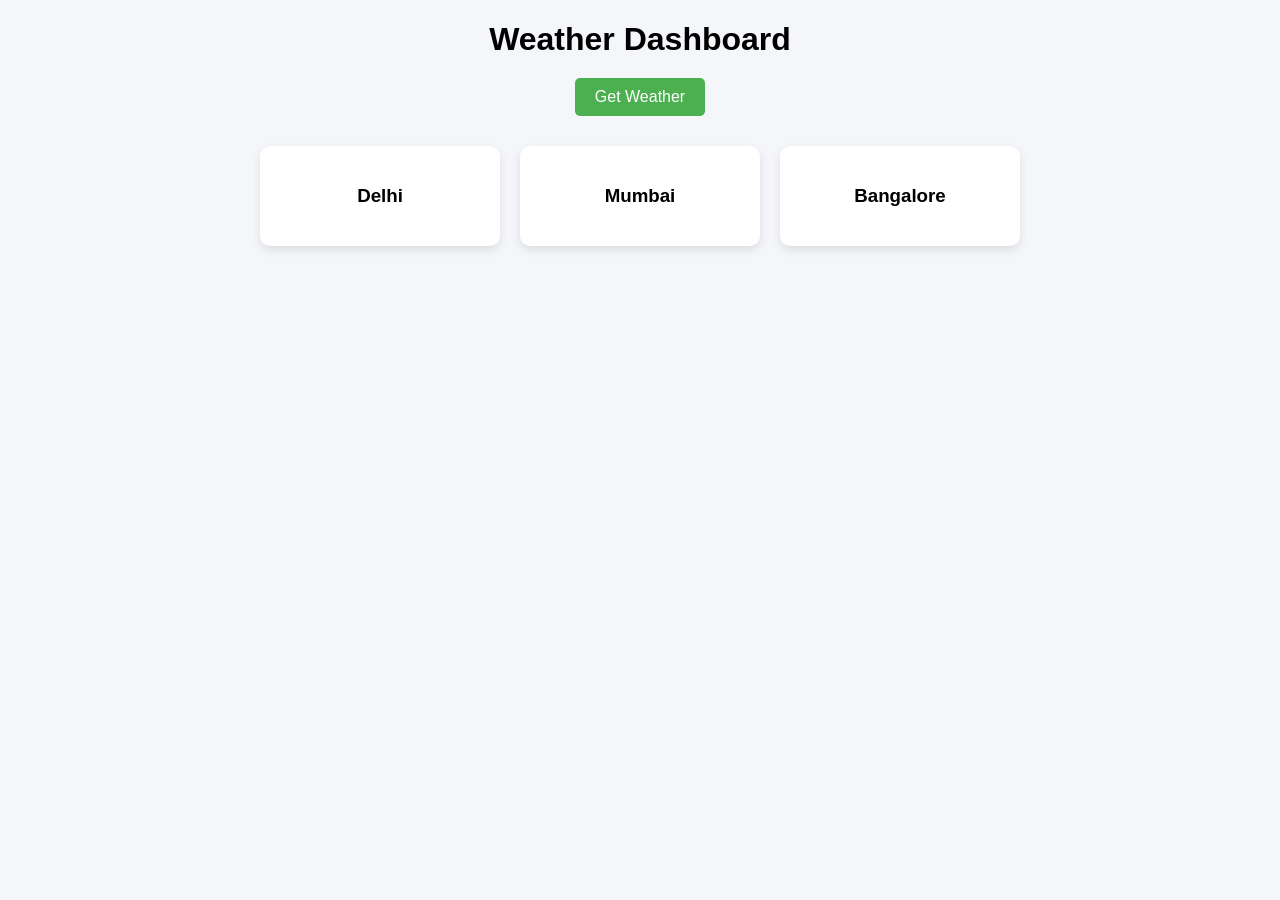
<file: weather dashboard/index.html>
<!DOCTYPE html>
<html>
<head>
<title>Weather Dashboard</title>
<link rel="stylesheet" href="style.css">
</head>

<body>

<h1>Weather Dashboard</h1>

<button id="btn">Get Weather</button>

<div id="loading" class="loading">Loading weather...</div>

<div class="container">

<div class="card" id="delhi">
<h3>Delhi</h3>
<p class="weather"></p>
</div>

<div class="card" id="mumbai">
<h3>Mumbai</h3>
<p class="weather"></p>
</div>

<div class="card" id="bangalore">
<h3>Bangalore</h3>
<p class="weather"></p>
</div>

</div>

<script src="script.js"></script>

</body>
</html>
</file>
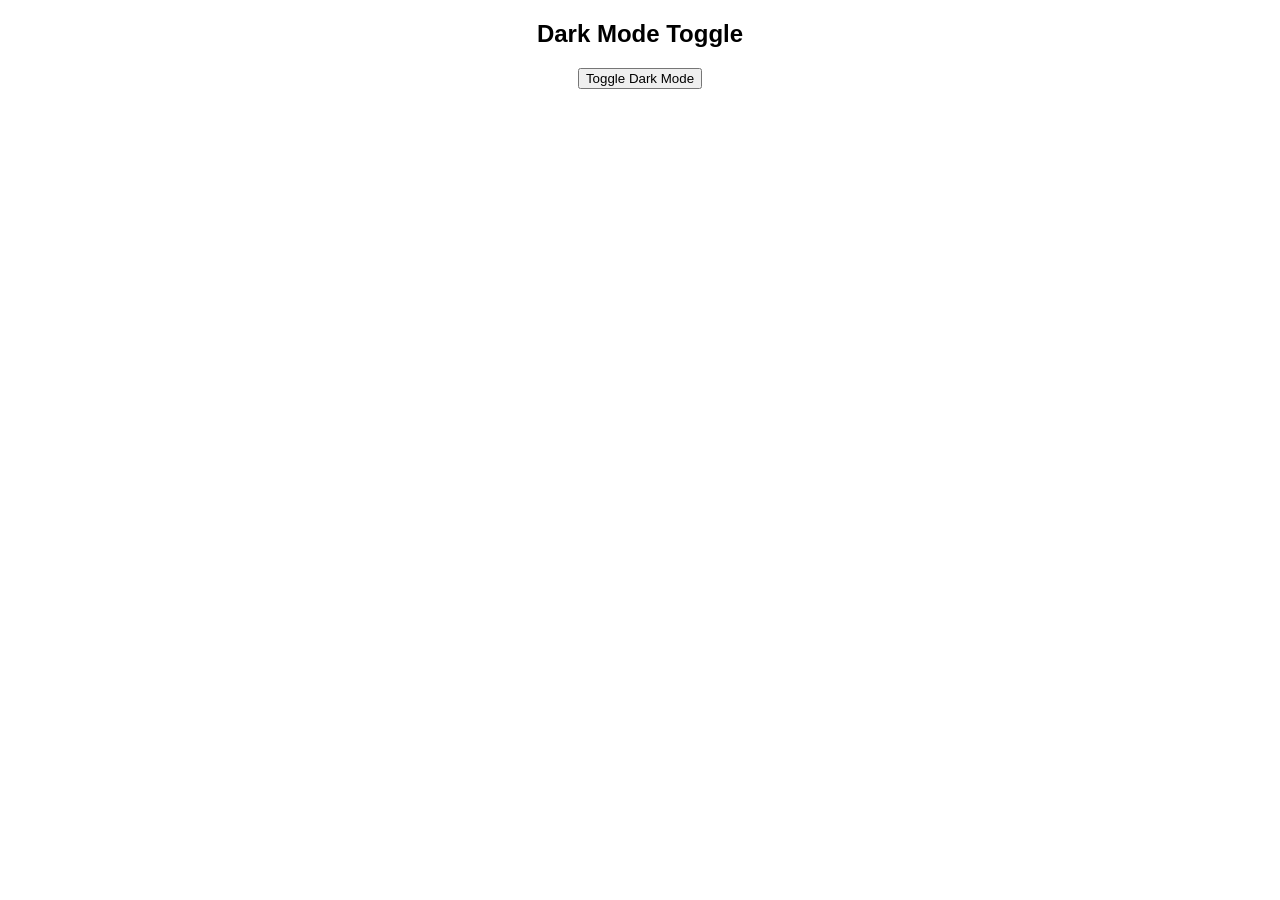
<file: dark-mode.html>
<!DOCTYPE html>
<html>
<head>
<title>Dark Mode Toggle</title>
</head>

<body style="text-align:center; font-family:Arial">

<h2>Dark Mode Toggle</h2>

<button onclick="toggleMode()">Toggle Dark Mode</button>

<script>
let dark = localStorage.getItem("darkMode");

if(dark === "enabled"){
document.body.style.backgroundColor = "black";
document.body.style.color = "white";
}

function toggleMode(){

if(localStorage.getItem("darkMode") === "enabled"){
document.body.style.backgroundColor = "white";
document.body.style.color = "black";
localStorage.setItem("darkMode","disabled");
}
else{
document.body.style.backgroundColor = "black";
document.body.style.color = "white";
localStorage.setItem("darkMode","enabled");
}

}
</script>

</body>
</html>
</file>
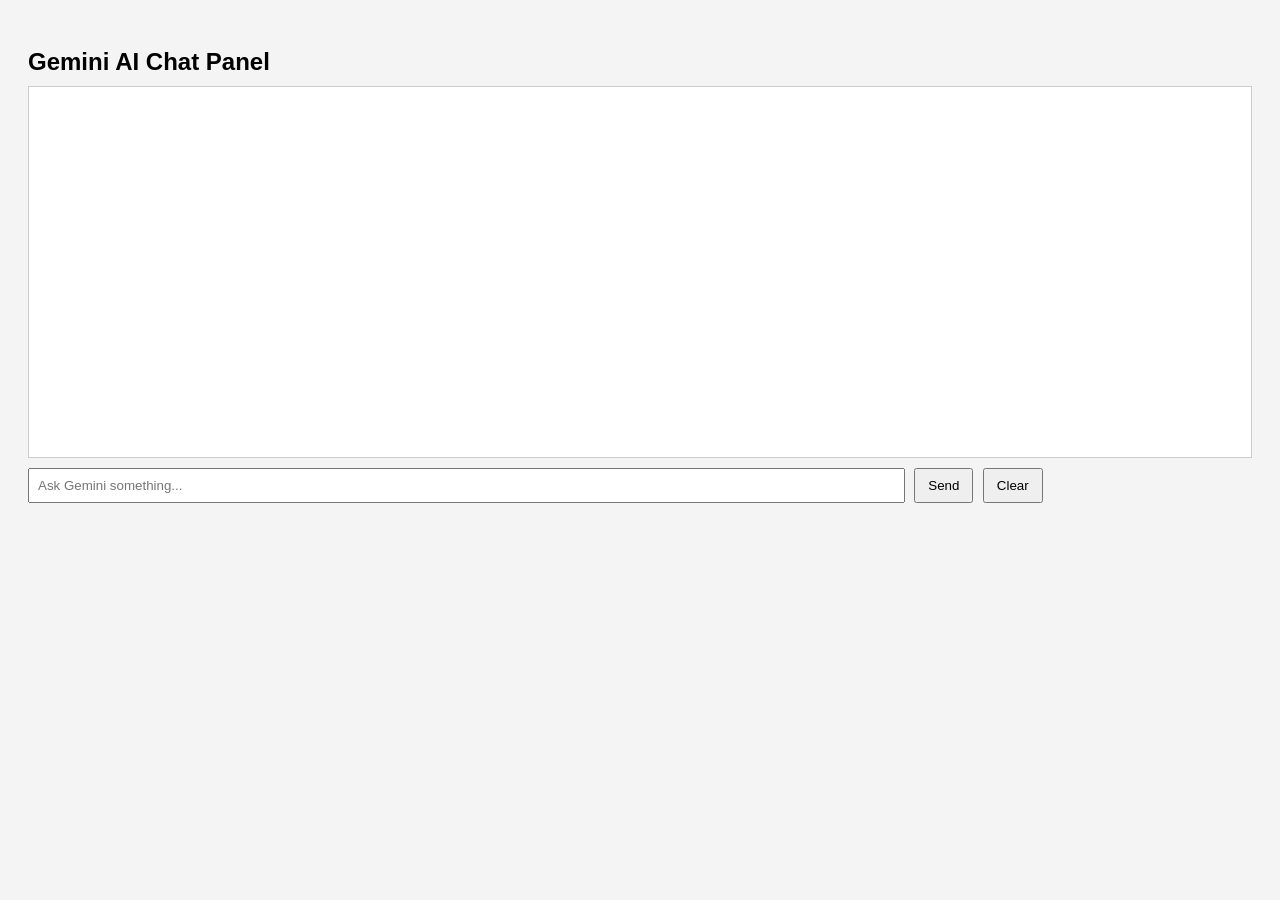
<file: gemini.html>
<!DOCTYPE html>
<html>
<head>
<title>Gemini AI Chat Panel</title>

<style>

body{
font-family:Arial;
background:#f4f4f4;
padding:20px;
}

h2{
margin-bottom:10px;
}

#chatBox{
border:1px solid #ccc;
background:white;
height:350px;
overflow-y:auto;
padding:10px;
margin-bottom:10px;
}

.user{
color:blue;
margin:6px 0;
}

.ai{
color:green;
margin:6px 0;
}

.loading{
color:gray;
font-style:italic;
}

input{
width:70%;
padding:8px;
}

button{
padding:8px 12px;
cursor:pointer;
margin-left:5px;
}

</style>
</head>

<body>

<h2>Gemini AI Chat Panel</h2>

<div id="chatBox"></div>

<input id="userInput" placeholder="Ask Gemini something...">
<button onclick="sendMessage()">Send</button>
<button onclick="clearChat()">Clear</button>

<script>

const API_KEY = "AIzaSyC2nCvurgaDm1vYTftXkf0f9EtaYnswX9E"       

const chatBox = document.getElementById("chatBox")
const input = document.getElementById("userInput")

// Load previous chat
window.onload = function(){

let history = JSON.parse(localStorage.getItem("chatHistory")) || []

history.forEach(msg=>{
chatBox.innerHTML += msg
})

chatBox.scrollTop = chatBox.scrollHeight
}


// Send message
async function sendMessage(){

const userText = input.value.trim()

if(userText === "") return

let userMsg = `<p class="user"><b>User:</b> ${userText}</p>`
chatBox.innerHTML += userMsg

chatBox.scrollTop = chatBox.scrollHeight

let loadingMsg = `<p class="loading" id="loadingMsg">Gemini is thinking...</p>`
chatBox.innerHTML += loadingMsg

try{

const response = await fetch(
`https://generativelanguage.googleapis.com/v1beta/models/gemini-2.5-flash:generateContent?key=${API_KEY}`,
{
method:"POST",
headers:{
"Content-Type":"application/json"
},
body:JSON.stringify({
contents:[
{
parts:[{text:userText}]
}
]
})
}
)

const data = await response.json()

console.log(data)

document.getElementById("loadingMsg").remove()

const reply = data.candidates[0].content.parts[0].text

let aiMsg = `<p class="ai"><b>Gemini:</b> ${reply}</p>`

chatBox.innerHTML += aiMsg

saveChat(userMsg + aiMsg)

}
catch(error){

document.getElementById("loadingMsg").remove()

let aiMsg = `<p class="ai"><b>Gemini:</b> Error getting response</p>`

chatBox.innerHTML += aiMsg

}

input.value=""

chatBox.scrollTop = chatBox.scrollHeight

}


// Save messages
function saveChat(message){

let history = JSON.parse(localStorage.getItem("chatHistory")) || []

history.push(message)

localStorage.setItem("chatHistory",JSON.stringify(history))

}


// Clear chat
function clearChat(){

localStorage.removeItem("chatHistory")

chatBox.innerHTML=""

}


// Press Enter to send
input.addEventListener("keypress",function(e){

if(e.key === "Enter"){
sendMessage()
}

})

</script>

</body>
</html>
</file>
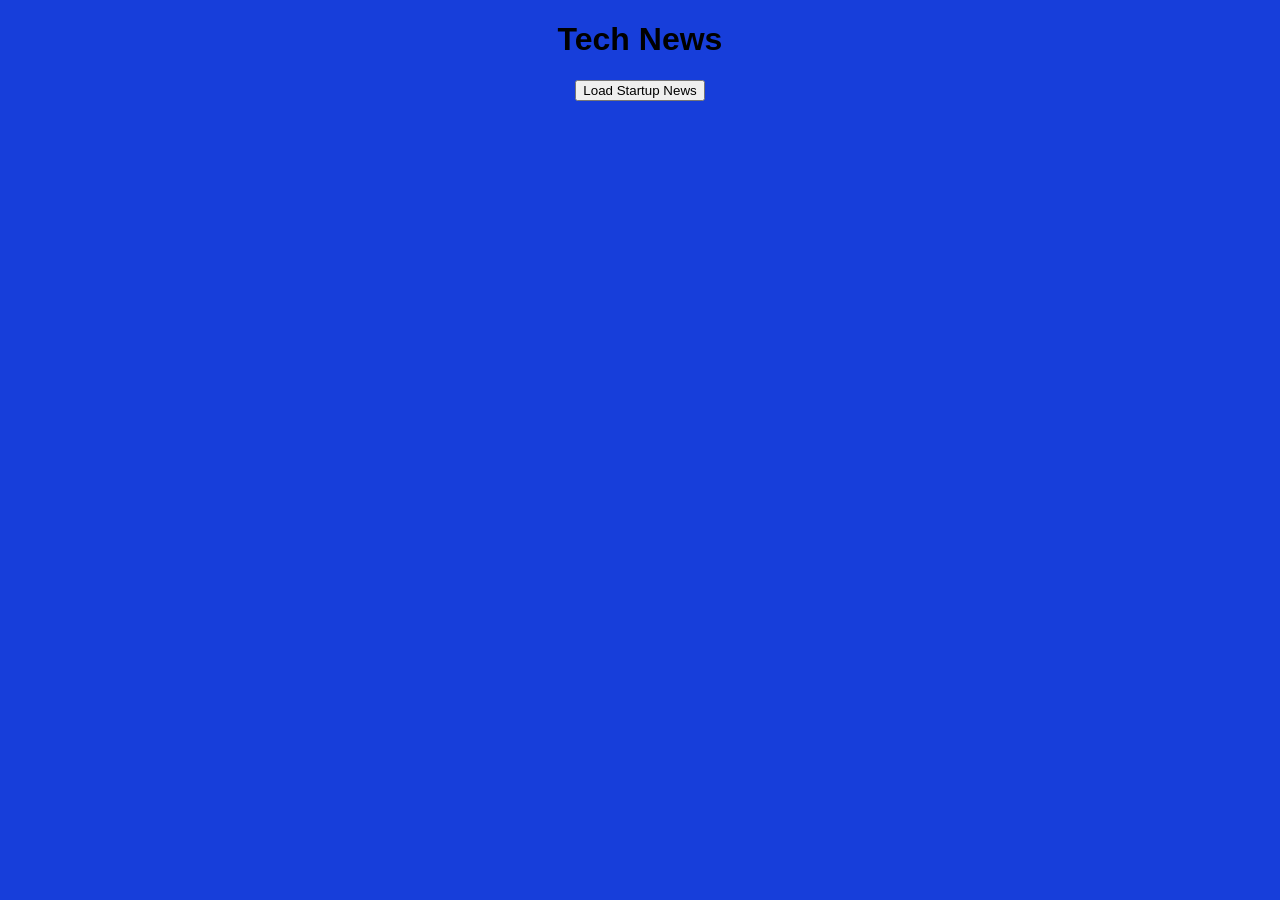
<file: newsindex.html>
<!DOCTYPE html>
<html>
<head>
<title>Tech News</title>

<style>

body{
font-family:Arial;
background:#173eda;
text-align:center;
}

#news{
margin-top:20px;
display:grid;
grid-template-columns:repeat(auto-fit,minmax(250px,1fr));
gap:20px;
padding:20px;
}

.card{
background:rgb(164, 48, 48);
padding:15px;
border-radius:8px;
box-shadow:0 4px 10px rgba(0,0,0,0.1);
}

a{
color:rgb(189, 189, 203);
text-decoration:none;
}

#loading{
display:none;
font-weight:bold;
}

</style>
</head>

<body>

<h1>Tech News</h1>

<button id="btn">Load Startup News</button>

<div id="loading">Loading news...</div>

<div id="news"></div>

<script>

const btn = document.getElementById("btn")

btn.addEventListener("click", getNews)

async function getNews(){

const url = `https://hn.algolia.com/api/v1/search?query=popular`;

const res = await fetch(url)

const data = await res.json()

console.log("data:", data)

showNews(data.hits)

}

function showNews(articles){

const container = document.getElementById("news")

container.innerHTML = ""

articles.slice(0,10).forEach(article => {

if(!article.title) return

const div = document.createElement("div")

div.className = "card"

div.innerHTML = `
<h3>${article.title}</h3>
<p>Author: ${article.author}</p>
<a href="${article.url}" target="_blank">Read</a>
`

container.appendChild(div)

})

}

</script>

</body>
</html>
</file>
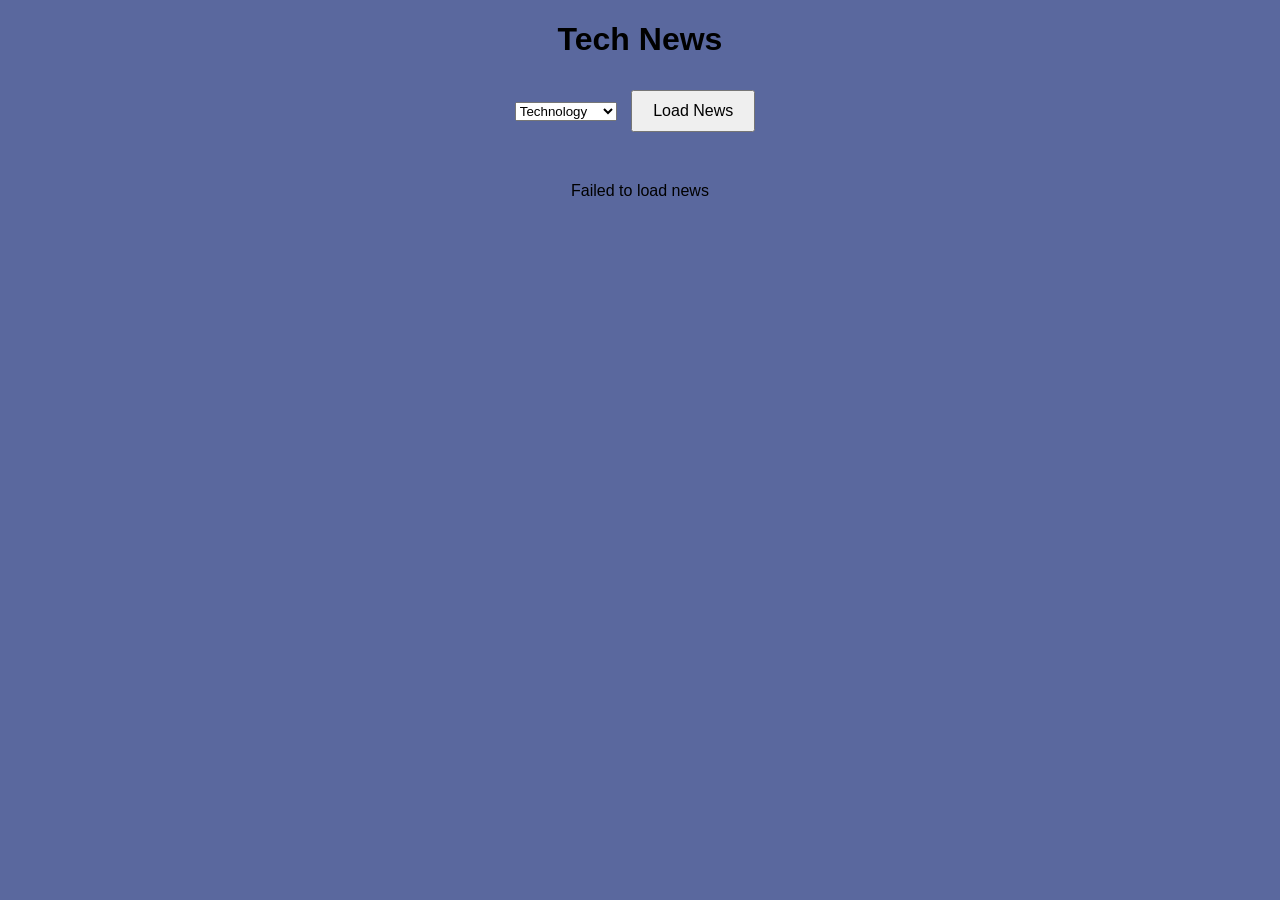
<file: newssindex.html>
<!DOCTYPE html>
<html>
<head>
<title>Tech News</title>
<link rel="stylesheet" href="newssstyle.css">
</head>

<body>

<h1>Tech News</h1>

<select id="topic">
<option value="technology">Technology</option>
<option value="startup">Startup</option>
<option value="ai">AI</option>
<option value="programming">Programming</option>
</select>

<button id="btn">Load News</button>

<div id="loading">Loading news...</div>

<div id="news"></div>

<script src="newssscript.js"></script>

</body>
</html>
</file>
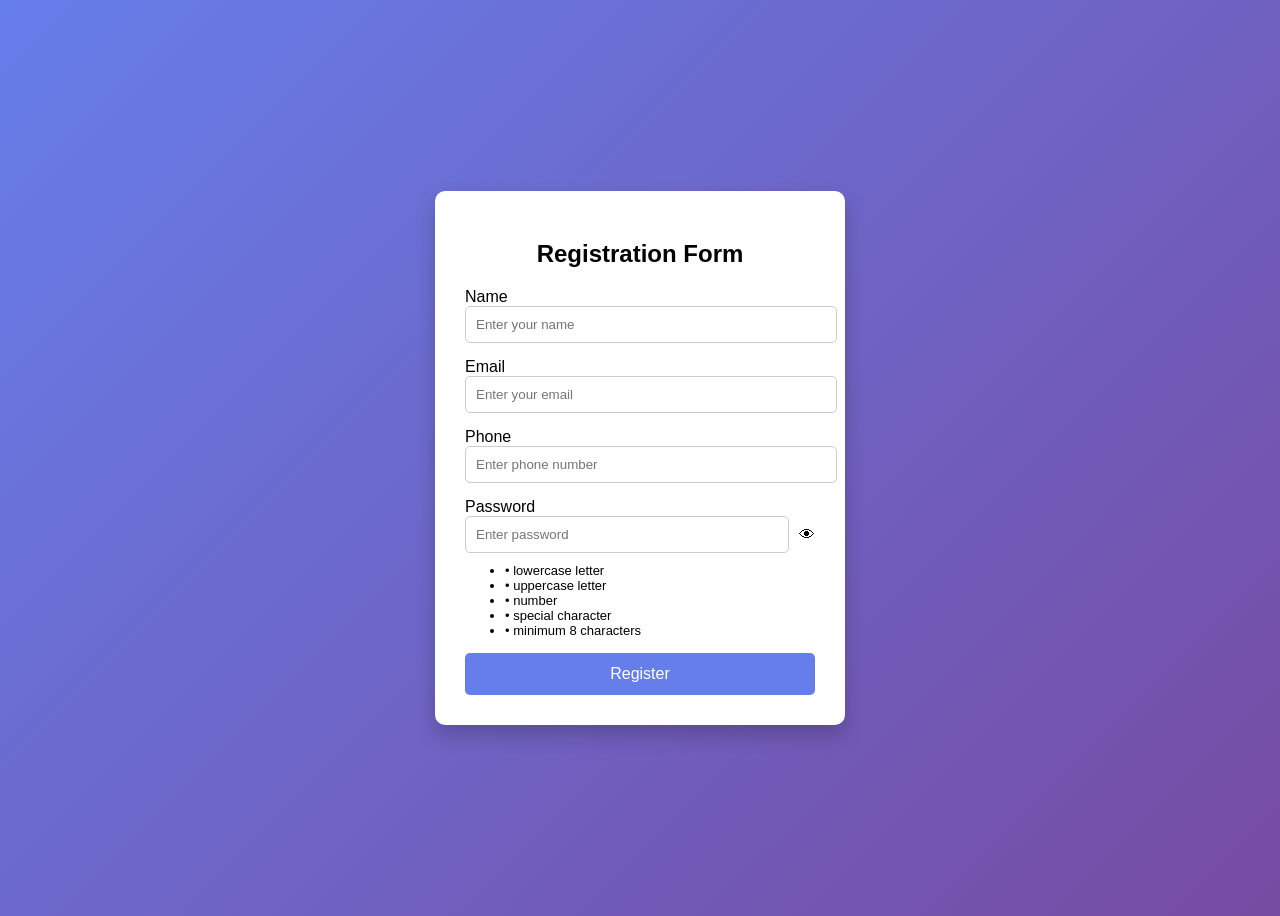
<file: registration-form.html>
<!DOCTYPE html>
<html>
<head>
<title>Registration Form</title>
<link rel="stylesheet" href="style.css">
</head>

<body>

<div class="container">

<h2>Registration Form</h2>

<form id="form">

<div class="input-group">
<label>Name</label>
<input type="text" id="name" placeholder="Enter your name">
<small id="nameError"></small>
</div>

<div class="input-group">
<label>Email</label>
<input type="email" id="email" placeholder="Enter your email">
<small id="emailError"></small>
</div>

<div class="input-group">
<label>Phone</label>
<input type="text" id="phone" placeholder="Enter phone number">
<small id="phoneError"></small>
</div>

<div class="input-group">
<label>Password</label>

<div class="password-box">
<input type="password" id="password" placeholder="Enter password">
<span onclick="togglePassword()">👁</span>
</div>

<small id="strength"></small>

<ul class="rules">
<li id="lower">• lowercase letter</li>
<li id="upper">• uppercase letter</li>
<li id="number">• number</li>
<li id="special">• special character</li>
<li id="length">• minimum 8 characters</li>
</ul>

</div>

<button type="submit">Register</button>

</form>

</div>

<script>

const form = document.getElementById("form")

const nameInput = document.getElementById("name")
const emailInput = document.getElementById("email")
const phoneInput = document.getElementById("phone")
const passwordInput = document.getElementById("password")

const lower = document.getElementById("lower")
const upper = document.getElementById("upper")
const number = document.getElementById("number")
const special = document.getElementById("special")
const lengthRule = document.getElementById("length")

nameInput.addEventListener("input", () => {

if(nameInput.value.length < 3){
document.getElementById("nameError").innerText="Name must be at least 3 characters"
}else{
document.getElementById("nameError").innerText=""
}

})

emailInput.addEventListener("input", () => {

let pattern = /^[^ ]+@[^ ]+\.[a-z]{2,3}$/

if(!emailInput.value.match(pattern)){
document.getElementById("emailError").innerText="Invalid Email"
}else{
document.getElementById("emailError").innerText=""
}

})

phoneInput.addEventListener("input", () => {

let pattern = /^[0-9]{10}$/

if(!phoneInput.value.match(pattern)){
document.getElementById("phoneError").innerText="Phone must be 10 digits"
}else{
document.getElementById("phoneError").innerText=""
}

})

passwordInput.addEventListener("keyup", () => {

let pass = passwordInput.value

let lowerCase = /[a-z]/
let upperCase = /[A-Z]/
let numbers = /[0-9]/
let specialChar = /[!@#$%^&*]/

lower.style.color = lowerCase.test(pass) ? "green" : "red"
upper.style.color = upperCase.test(pass) ? "green" : "red"
number.style.color = numbers.test(pass) ? "green" : "red"
special.style.color = specialChar.test(pass) ? "green" : "red"
lengthRule.style.color = pass.length >= 8 ? "green" : "red"

})

function togglePassword(){

if(passwordInput.type === "password"){
passwordInput.type="text"
}else{
passwordInput.type="password"
}

}

form.addEventListener("submit",(e)=>{

e.preventDefault()

let submission = {
name:nameInput.value,
email:emailInput.value,
phone:phoneInput.value,
password:passwordInput.value
}

let data = JSON.parse(localStorage.getItem("submissions")) || []

data.push(submission)

localStorage.setItem("submissions",JSON.stringify(data))

alert("Registration Saved!")

form.reset()

})

</script>

</body>
</html>
</file>
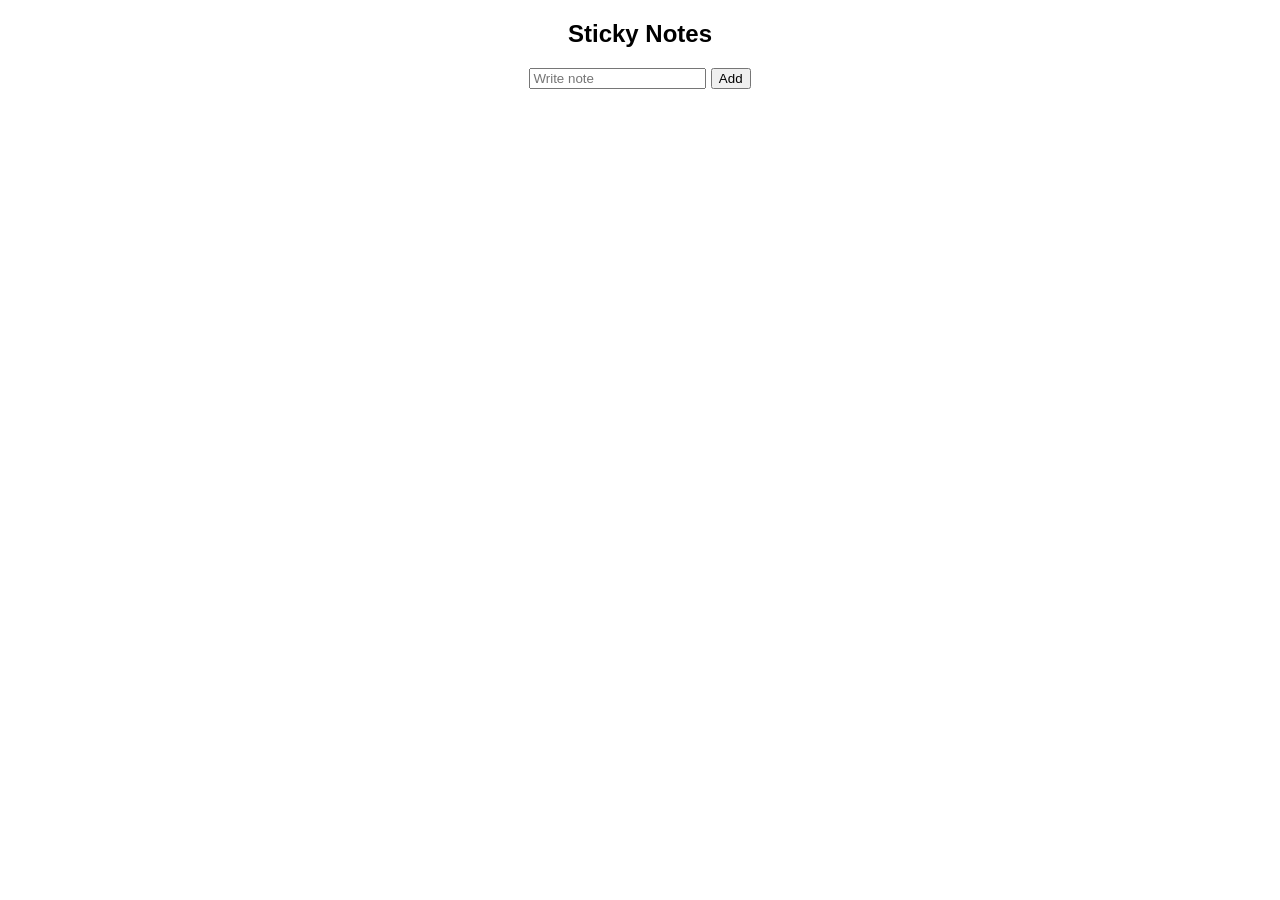
<file: sticky-notes.html>
<!DOCTYPE html>
<html>
<head>
<title>Sticky Notes</title>
</head>

<body style="font-family:Arial; text-align:center">

<h2>Sticky Notes</h2>

<input id="noteInput" placeholder="Write note">
<button onclick="addNote()">Add</button>

<ul id="notes"></ul>

<script>

let notes = JSON.parse(localStorage.getItem("notes")) || [];

function displayNotes(){
let list = document.getElementById("notes");
list.innerHTML = "";

notes.forEach((note,index)=>{
list.innerHTML += `
<li>
${note}
<button onclick="deleteNote(${index})">Delete</button>
</li>`;
});
}

function addNote(){
let input = document.getElementById("noteInput");
notes.push(input.value);

localStorage.setItem("notes",JSON.stringify(notes));
input.value="";

displayNotes();
}

function deleteNote(index){
notes.splice(index,1);
localStorage.setItem("notes",JSON.stringify(notes));
displayNotes(); 
}

displayNotes();

</script>

</body>
</html>
</file>
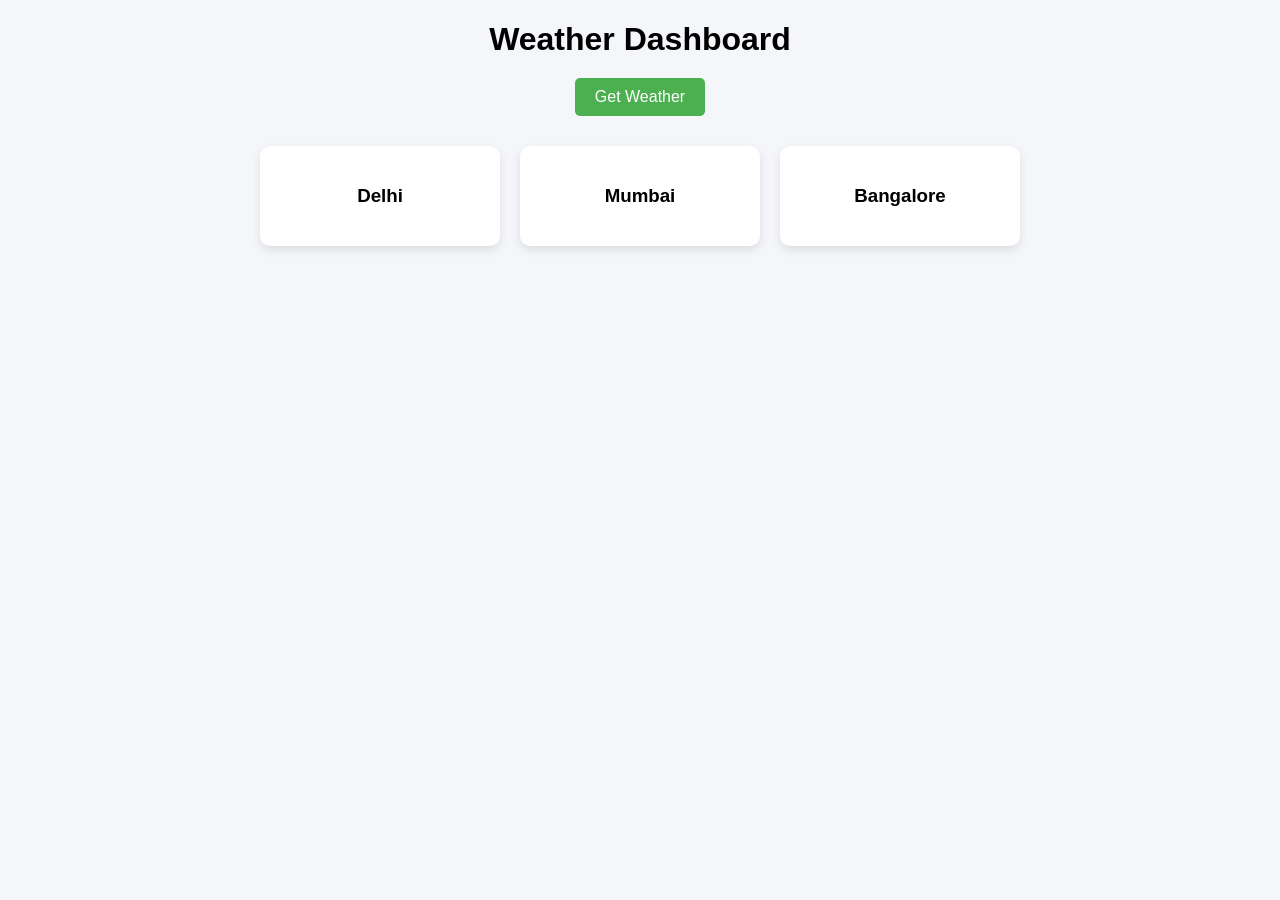
<file: weather.html>
<!DOCTYPE html>
<html>
<head>
<title>Weather Dashboard</title>
<link rel="stylesheet" href="weatherstyle.css">
</head>

<body>

<h1>Weather Dashboard</h1>

<button id="btn">Get Weather</button>

<div id="loading" class="loading">Loading weather...</div>

<div class="container">

<div class="card" id="delhi">
<h3>Delhi</h3>
<p class="weather"></p>
</div>

<div class="card" id="mumbai">
<h3>Mumbai</h3>
<p class="weather"></p>
</div>

<div class="card" id="bangalore">
<h3>Bangalore</h3>
<p class="weather"></p>
</div>

</div>

<script src="weatherscript.js"></script>

</body>
</html>
</file>
<file: weather dashboard/style.css>
body{
font-family:Arial;
text-align:center;
background:#f4f6fa;
}

h1{
margin-bottom:20px;
}

button{
padding:10px 20px;
font-size:16px;
cursor:pointer;
background:#4CAF50;
color:white;
border:none;
border-radius:5px;
}

.container{
display:flex;
justify-content:center;
gap:20px;
margin-top:30px;
}

.card{
background:white;
padding:20px;
width:200px;
border-radius:10px;
box-shadow:0 4px 10px rgba(0,0,0,0.1);
}

.loading{
display:none;
margin-top:20px;
font-weight:bold;
}
</file>
<file: newssstyle.css>
body{
font-family:Arial;
background:#5a689e;
text-align:center;
}

button{
padding:10px 20px;
margin:10px;
font-size:16px;
cursor:pointer;
}

#loading{
display:none;
font-weight:bold;
}

#news{
margin-top:20px;
display:grid;
grid-template-columns:repeat(auto-fit,minmax(250px,1fr));
gap:20px;
padding:20px;
}

.card{
background:white;
padding:15px;
border-radius:8px;
box-shadow:0 4px 10px rgba(17, 9, 226, 0.427);
text-align:left;
}
</file>
<file: style.css>
body{
font-family: Arial;
background: linear-gradient(135deg,#667eea,#764ba2);
height:100vh;
display:flex;
justify-content:center;
align-items:center;
}

.container{
background:white;
padding:30px;
border-radius:10px;
width:350px;
box-shadow:0 10px 20px rgba(0,0,0,0.2);
}

h2{
text-align:center;
margin-bottom:20px;
}

.input-group{
margin-bottom:15px;
}

input{
width:100%;
padding:10px;
border:1px solid #ccc;
border-radius:5px;
}

.password-box{
display:flex;
align-items:center;
}

.password-box span{
cursor:pointer;
margin-left:10px;
}

small{
color:red;
font-size:12px;
}

.rules{
font-size:13px;
margin-top:10px;
}

button{
width:100%;
padding:12px;
background:#667eea;
border:none;
color:white;
font-size:16px;
border-radius:5px;
cursor:pointer;
}

button:hover{
background:#5a67d8;
}
</file>
<file: weatherstyle.css>
body{
font-family:Arial;
text-align:center;
background:#f4f6fa;
}

h1{
margin-bottom:20px;
}

button{
padding:10px 20px;
font-size:16px;
cursor:pointer;
background:#4CAF50;
color:white;
border:none;
border-radius:5px;
}

.container{
display:flex;
justify-content:center;
gap:20px;
margin-top:30px;
}

.card{
background:white;
padding:20px;
width:200px;
border-radius:10px;
box-shadow:0 4px 10px rgba(0,0,0,0.1);
}

.loading{
display:none;
margin-top:20px;
font-weight:bold;
}
</file>
